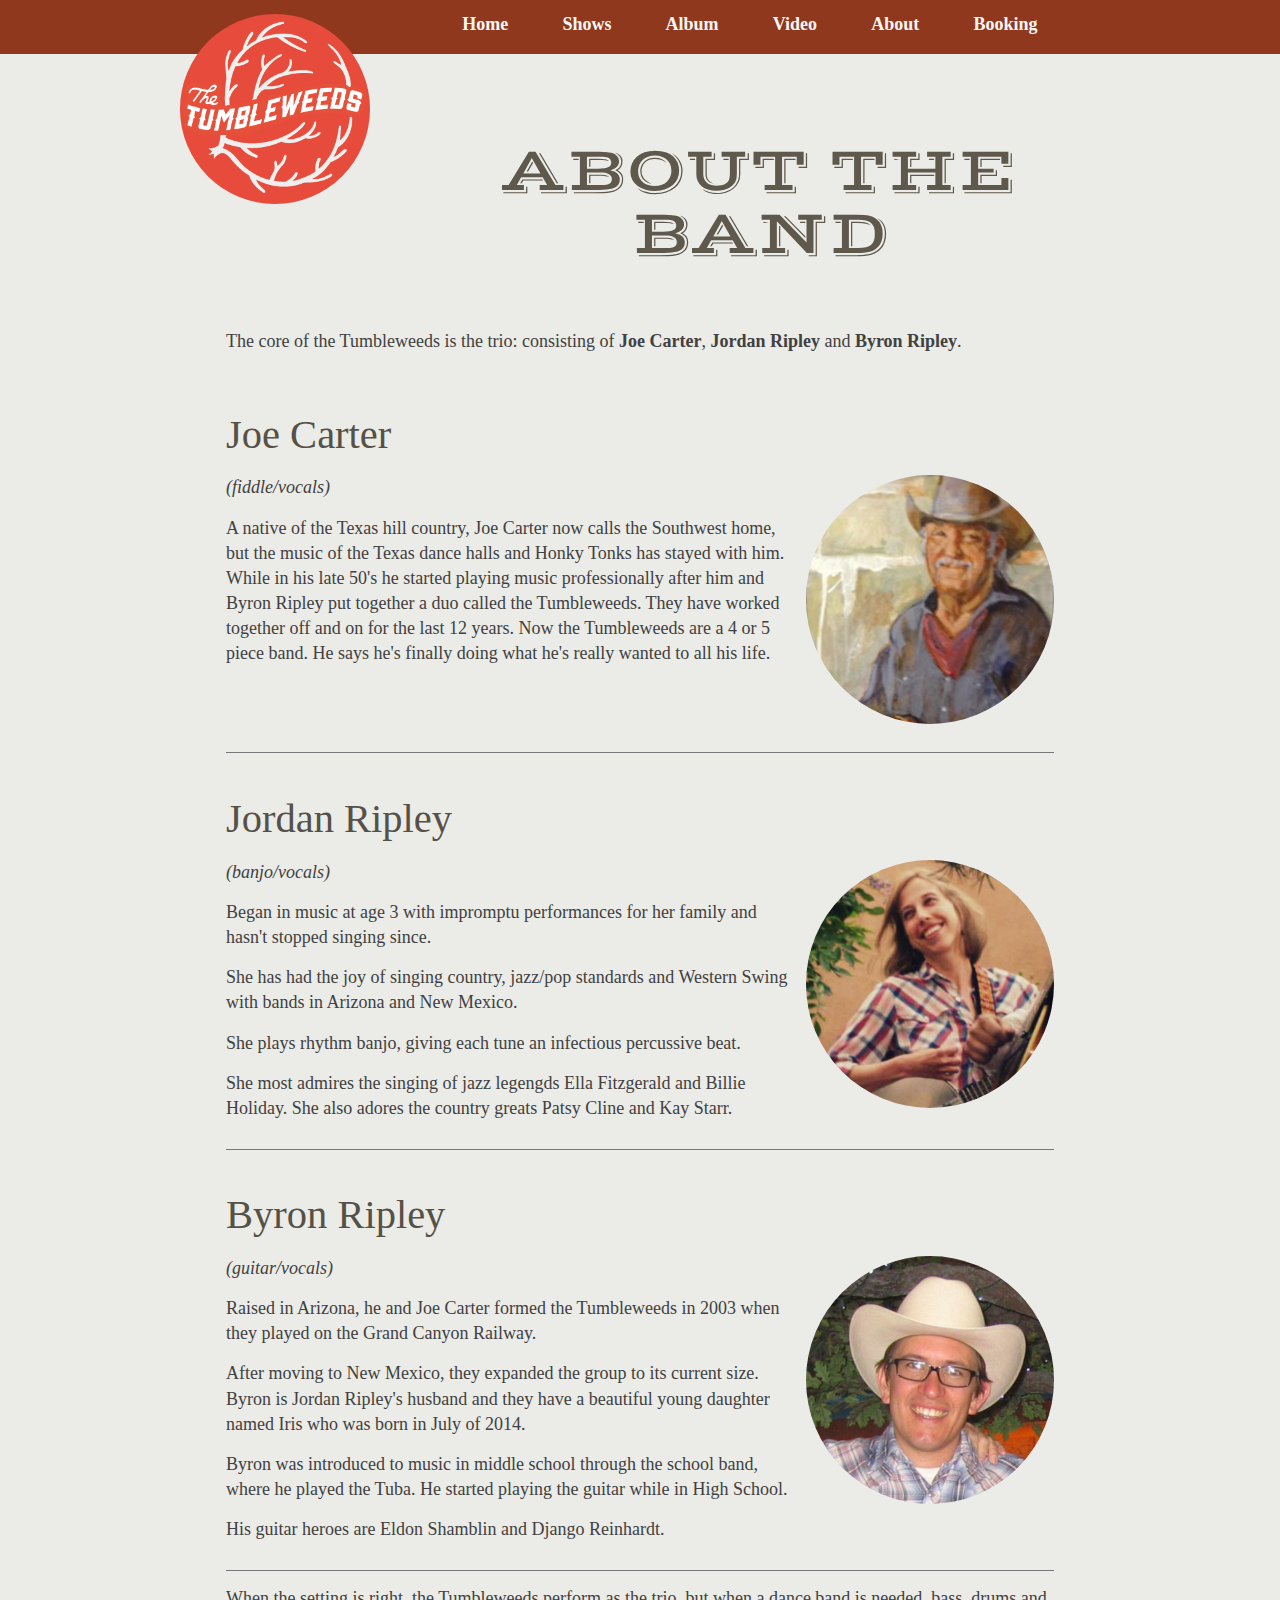
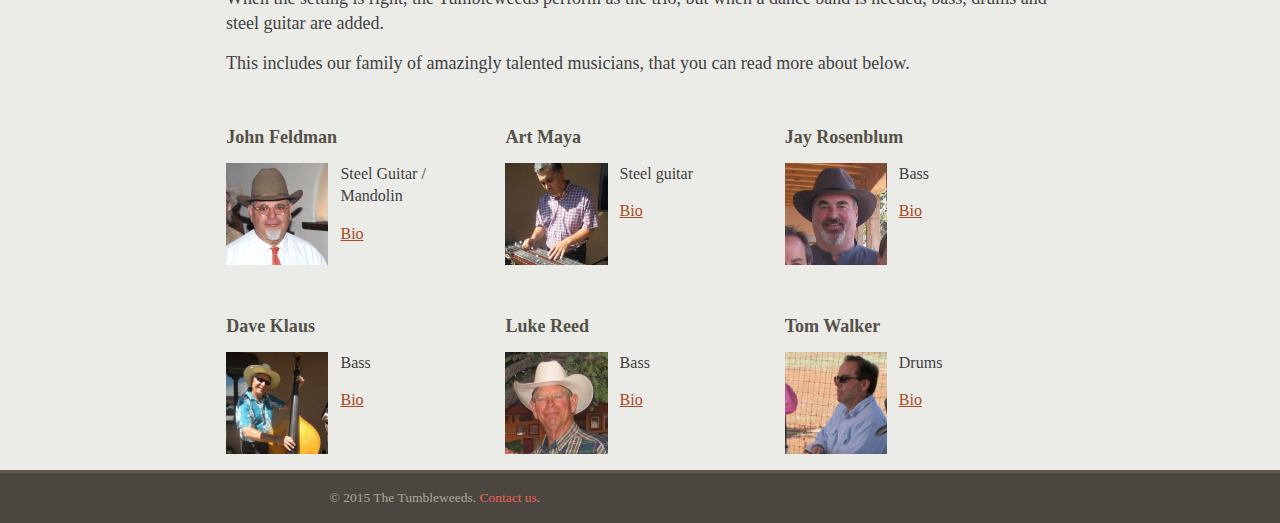
<file: about.html>
<!doctype html>
<html lang="en">
    <head>

        <meta charset="utf-8" />
        <meta http-equiv='X-UA-Compatible' content='IE=edge'>
        <meta name='viewport' content='width=device-width, initial-scale=1.0, maximum-scale=1.0'>

        <!-- Title block allowing child pages to override -->
        <title>The Tumbleweeds</title>
        <link rel="shortcut icon" type="image/ico" href="/favicon.ico" />
        <!-- Styles -->
        <link href='http://fonts.googleapis.com/css?family=Vast+Shadow' rel='stylesheet' type='text/css'>

        <script src="//use.edgefonts.net/bitter:n4,i4,n7.js"></script> 
  <link href="assets/css/style.min.css" rel="stylesheet" type="text/css" media="all"/>
        <!-- Style block allowing child pages to inject their own styles -->
        
        
    </head>
    <body>
        <header class="wrapper-masthead">
            <!-- Include -->
            <nav class="nav-wrap nav-collapse">
		<div class="nav-menu-basic-left" id="basic-left">
			<ul class="nav-basic-left container">
<li><a href="index.html">Home</a></li>
<li><a href="shows.html">Shows</a></li>
<li><a href="music.html">Album</a></li>
<li><a href="video.html">Video</a></li>
<li><a href="about.html">About</a></li>
<li><a href="contact.html">Booking</a></li>
			</ul>
		</div>
		<a class="nav-toggle-basic-left" data-nav-toggle="#basic-left" href="#">Menu</a>
		<div class="container">
			<a class="logo logo-basic-left" href="index.html"><img src="assets/img/tw-logo.png" alt="The Tumbleweeds" /></a>
			
		</div>
	</nav>
            </header>



        <main id="main">        
            <div class="container">
            <!-- Content block, child page inject content -->
             

<h1>About the Band</h1>

<p>The core of the Tumbleweeds is the trio: consisting of <strong>Joe Carter</strong>, <strong>Jordan Ripley</strong> and <strong>Byron Ripley</strong>.</p>

<div class="bio" id="joe">
<h2>Joe Carter</h2>
<em>(fiddle/vocals)</em>
<img class="profile-img" src="assets/img/joe-bio.jpg" alt="Joe Carter"/>
<p>A native of the Texas hill country, Joe Carter now calls the Southwest home, but the music of the Texas dance halls and Honky Tonks has stayed with him. While in his late 50's he started playing music professionally after him and Byron Ripley put together a duo called the Tumbleweeds.

They have worked together off and on for the last 12 years. Now the Tumbleweeds are a 4 or 5 piece band.

He says he's finally doing what he's really wanted to all his life.</p>
</div>

<div class="bio" id="jordan">
<h2>Jordan Ripley</h2>
<em>(banjo/vocals)</em>
<img class="profile-img" src="assets/img/jordan-bio.jpg" alt="Jordan Ripley"/>
<p>Began in music at age 3 with impromptu performances for her family and hasn't stopped singing since.</p>

<p>She has had the joy of singing country, jazz/pop standards and Western Swing with bands in Arizona and New Mexico.</p>

<p>She plays rhythm banjo, giving each tune an infectious percussive beat.</p> 

<p>She most admires the singing of jazz legengds Ella Fitzgerald and Billie Holiday.
She also adores the country greats Patsy Cline and Kay Starr.</p>
</div>

<div class="bio" id="byron">
<h2>Byron Ripley</h2>
<em>(guitar/vocals)</em>
<img class="profile-img" src="assets/img/byron-bio.jpg" alt="Joe Carter"/>
<p>Raised in Arizona, he and Joe Carter formed the Tumbleweeds in 2003 when they played on the Grand Canyon Railway.</p>

<p>After moving to New Mexico, they expanded the group to its current size.  Byron is Jordan Ripley's husband and they have a beautiful young daughter named Iris who was born in July of 2014.</p>  

<p>Byron was introduced to music in middle school through the school band, where he played the Tuba.  He started playing the guitar while in High School.</p>

<p>His guitar heroes are Eldon Shamblin and Django Reinhardt.</p>
</div>

<p>When the setting is right, the Tumbleweeds perform as the trio, but when a dance band is needed, bass, drums and steel guitar are added.</p>

<p>This includes our family of amazingly talented musicians, that you can read more about below.</p>

<div class="row" id="players">

<div class="player" data-right-height-content>
<h4>John Feldman</h4>
<img class="thumb" src="assets/img/john-bio.jpg" alt="John Feldman"/>
<p>Steel Guitar / Mandolin</p>
<p><a href="feldman.html">Bio</a></p>
</div>

<div class="player" data-right-height-content>
<h4>Art Maya</h4>
<img class="thumb" src="assets/img/art-bio.jpg" alt="Art Maya"/>
<p>Steel guitar</p>
<p><a href="maya.html">Bio</a></p>
</div>

<div class="player" data-right-height-content>
<h4>Jay Rosenblum</h4>
<img class="thumb" src="assets/img/jay-bio.jpg" alt="Jay Rosenblum"/>
<p>Bass</p>
<p><a href="rosenblum.html">Bio</a></p>
</div>

<div class="player" data-right-height-content>
<h4>Dave Klaus</h4>
<img class="thumb" src="assets/img/dave-bio.jpg" alt="Dave Klaus"/>
<p>Bass</p>
<p><a href="klaus.html">Bio</a></p>
</div>

<div class="player" data-right-height-content>
<h4>Luke Reed</h4>
<img class="thumb" src="assets/img/luke-bio.jpg" alt="Luke Reed"/>
<p>Bass</p>
<p><a href="reed.html">Bio</a></p>
</div>

<div class="player" data-right-height-content>
<h4>Tom Walker</h4>
<img class="thumb" src="assets/img/tom-bio.jpg" alt="Tom Walker"/>
<p>Drums</p>
<p><a href="walker.html">Bio</a></p>
</div>

</div>

        </div>
        </main>

        <header class="wrapper-footer">
            <!-- Include -->
            <div class="container">
<p>&copy; 2015 The Tumbleweeds. <a href="contact.html">Contact us</a>.</p>
</div>
            </header>
        <!-- Script block allowing child pages to inject their own scripts -->
        
        
            <!--<script src="//ajax.googleapis.com/ajax/libs/jquery/1.11.0/jquery.min.js"></script>-->
       
        <script src="/assets/js/scripts.min.js"></script>
        <script>
            astro.init({
                toggleActiveClass: 'active',
                navActiveClass: 'active',
                initClass: 'js-astro',
                callbackBefore: function () {},
                callbackAfter: function () {}
            });
        </script>

        <script>
            rightHeight.init({
                callbackBefore: function () {},
                callbackAfter: function () {}
            });
        </script>

</script>
    </body>
</html>
</file>
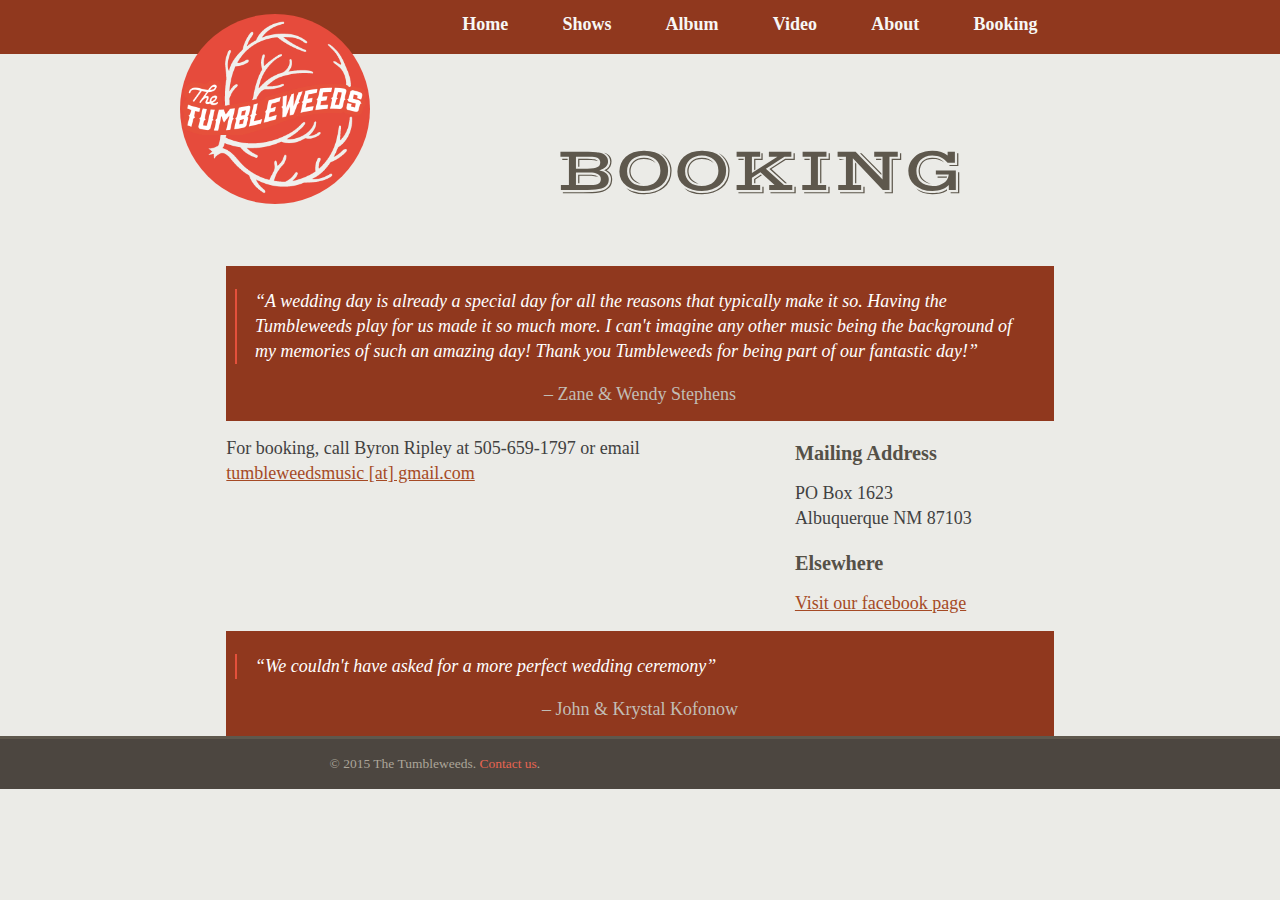
<file: contact.html>
<!doctype html>
<html lang="en">
    <head>

        <meta charset="utf-8" />
        <meta http-equiv='X-UA-Compatible' content='IE=edge'>
        <meta name='viewport' content='width=device-width, initial-scale=1.0, maximum-scale=1.0'>

        <!-- Title block allowing child pages to override -->
        <title>The Tumbleweeds</title>
        <link rel="shortcut icon" type="image/ico" href="/favicon.ico" />
        <!-- Styles -->
        <link href='http://fonts.googleapis.com/css?family=Vast+Shadow' rel='stylesheet' type='text/css'>

        <script src="//use.edgefonts.net/bitter:n4,i4,n7.js"></script>  
        <link href="assets/css/style.min.css" rel="stylesheet" type="text/css" media="all"/>
        <!-- Style block allowing child pages to inject their own styles -->
        
        
    </head>
    <body>
        <header class="wrapper-masthead">
            <!-- Include -->
            <nav class="nav-wrap nav-collapse">
		<div class="nav-menu-basic-left" id="basic-left">
			<ul class="nav-basic-left container">
<li><a href="index.html">Home</a></li>
<li><a href="shows.html">Shows</a></li>
<li><a href="music.html">Album</a></li>
<li><a href="video.html">Video</a></li>
<li><a href="about.html">About</a></li>
<li><a href="contact.html">Booking</a></li>
			</ul>
		</div>
		<a class="nav-toggle-basic-left" data-nav-toggle="#basic-left" href="#">Menu</a>
		<div class="container">
			<a class="logo logo-basic-left" href="index.html"><img src="assets/img/tw-logo.png" alt="The Tumbleweeds" /></a>
			
		</div>
	</nav>
            </header>



        <main id="main">        
            <div class="container">
            <!-- Content block, child page inject content -->
             

<h1>Booking</h1>
                
<div class="quote">
	<blockquote>
		&ldquo;A wedding day is already a special day for all the reasons that typically make it so. Having the Tumbleweeds play for us made it so much more. I can't imagine any other music being the background of my memories of such an amazing day! Thank you Tumbleweeds for being part of our fantastic day!&rdquo;
	</blockquote>
	<figcaption>&ndash; Zane &amp; Wendy Stephens</figcaption>
	</div>                

 <div class="row">
        <div class="grid-two-thirds"><p>For booking, call Byron Ripley at 505-659-1797 or email <a href="mailto:tumbleweedsmusic@gmail.com">tumbleweedsmusic [at] gmail.com</a></p>
</div>


        <div class="grid-third">
        	<h4>Mailing Address</h4>
				<p>PO Box 1623<br/>Albuquerque NM 87103</p>

			<h4>Elsewhere</h4>
			<p><a href="https://www.facebook.com/TumbleweedsMusic">Visit our facebook page</a></p>
			</div>
    	</div>

<div class="quote">
	<blockquote>
		&ldquo;We couldn't have asked for a more perfect wedding ceremony&rdquo;
	</blockquote>
	<figcaption>&ndash; John &amp; Krystal Kofonow</figcaption>
	</div>  
                
        </div>
        </main>

        <header class="wrapper-footer">
            <!-- Include -->
            <div class="container">
<p>&copy; 2015 The Tumbleweeds. <a href="contact.html">Contact us</a>.</p>
</div>
            </header>
        <!-- Script block allowing child pages to inject their own scripts -->
        
        
            <!--<script src="//ajax.googleapis.com/ajax/libs/jquery/1.11.0/jquery.min.js"></script>-->
       
        <script src="/assets/js/scripts.min.js"></script>
        <script>
            astro.init({
                toggleActiveClass: 'active',
                navActiveClass: 'active',
                initClass: 'js-astro',
                callbackBefore: function () {},
                callbackAfter: function () {}
            });
        </script>

        <script>
            rightHeight.init({
                callbackBefore: function () {},
                callbackAfter: function () {}
            });
        </script>

</script>
    </body>
</html>
</file>
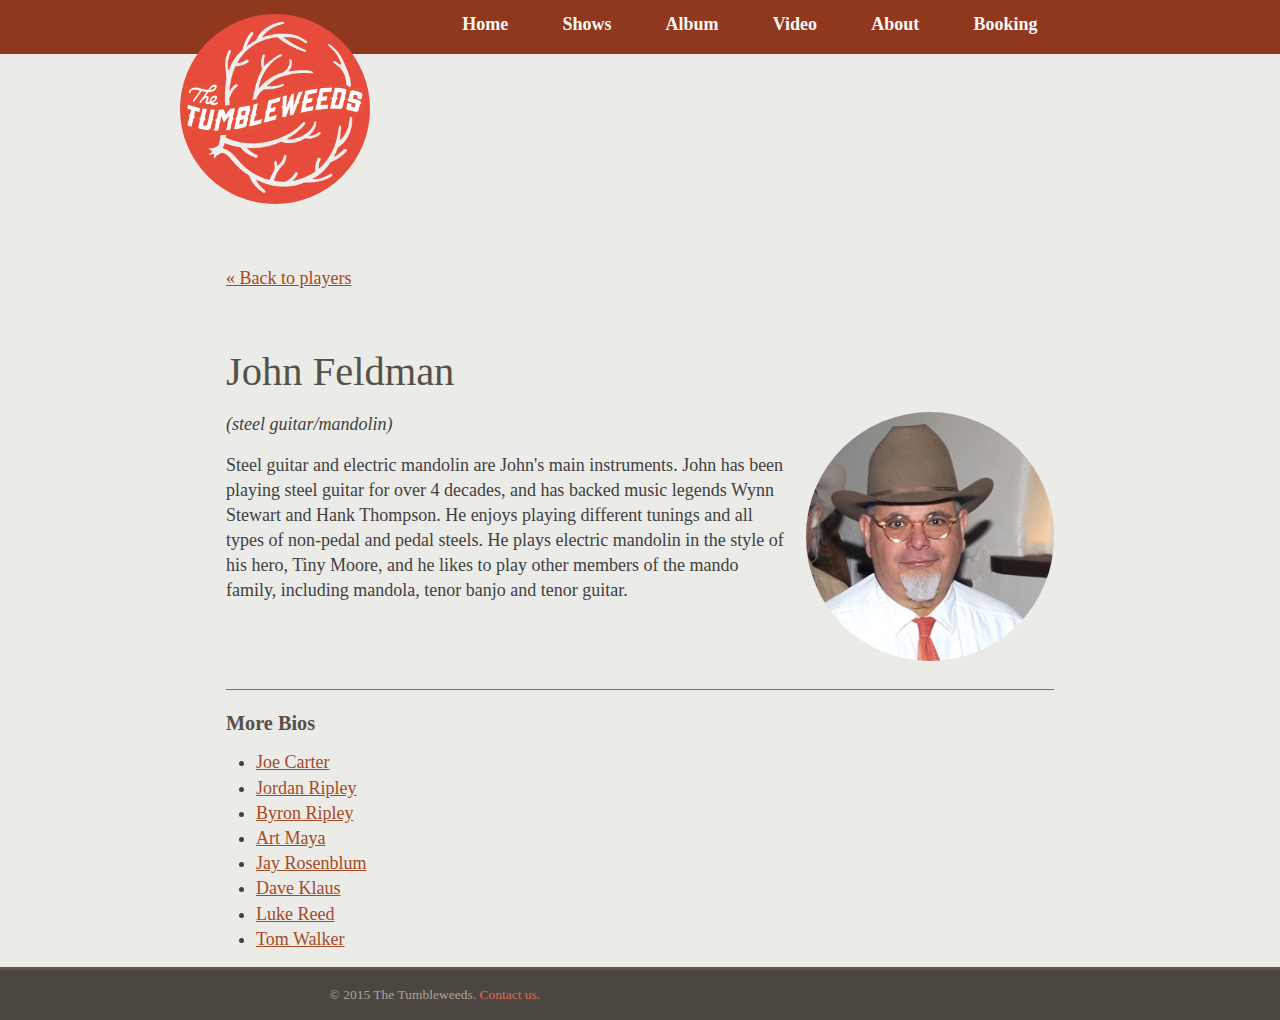
<file: feldman.html>
<!doctype html>
<html lang="en">
    <head>

        <meta charset="utf-8" />
        <meta http-equiv='X-UA-Compatible' content='IE=edge'>
        <meta name='viewport' content='width=device-width, initial-scale=1.0, maximum-scale=1.0'>

        <!-- Title block allowing child pages to override -->
        <title>John Feldman | The Tumbleweeds</title>
        <link rel="shortcut icon" type="image/ico" href="/favicon.ico" />
        <!-- Styles -->
        <link href='http://fonts.googleapis.com/css?family=Vast+Shadow' rel='stylesheet' type='text/css'>

        <script src="//use.edgefonts.net/bitter:n4,i4,n7.js"></script> 
        <link href="assets/css/style.min.css" rel="stylesheet" type="text/css" media="all"/>
        <!-- Style block allowing child pages to inject their own styles -->
        
        
    </head>
    <body>
        <header class="wrapper-masthead">
            <!-- Include -->
            <nav class="nav-wrap nav-collapse">
		<div class="nav-menu-basic-left" id="basic-left">
			<ul class="nav-basic-left container">
<li><a href="index.html">Home</a></li>
<li><a href="shows.html">Shows</a></li>
<li><a href="music.html">Album</a></li>
<li><a href="video.html">Video</a></li>
<li><a href="about.html">About</a></li>
<li><a href="contact.html">Booking</a></li>
			</ul>
		</div>
		<a class="nav-toggle-basic-left" data-nav-toggle="#basic-left" href="#">Menu</a>
		<div class="container">
			<a class="logo logo-basic-left" href="index.html"><img src="assets/img/tw-logo.png" alt="The Tumbleweeds" /></a>
			
		</div>
	</nav>
            </header>



        <main id="main">        
            <div class="container">
            <!-- Content block, child page inject content -->
             

<h1>&nbsp;</h1>

<p><a href="about.html#players">&laquo; Back to players</a></p>

<div class="bio">
<h2>John Feldman</h2>
<em>(steel guitar/mandolin)</em>
<img class="profile-img" src="assets/img/john-bio.jpg" alt="John Feldman"/>
<p>Steel guitar and electric mandolin are John's main instruments.  John has been playing steel guitar for over 4 decades, and has backed music legends Wynn Stewart and Hank Thompson.  He enjoys playing different tunings and all types of non-pedal and pedal steels.  He plays electric mandolin in the style of his hero, Tiny Moore, and he likes to play other members of the mando family, including mandola, tenor banjo and tenor guitar.</p>
</div>

<div id="players">
<h4>More Bios</h4>
    <ul>
        <li><a href="about.html#joe">Joe Carter</a></li>
        <li><a href="about.html#jordan">Jordan Ripley</a></li>
        <li><a href="about.html#byron">Byron Ripley</a></li>
        <li><a href="maya.html">Art Maya</a></li>
        <li><a href="rosenblum.html">Jay Rosenblum</a></li>
        <li><a href="klaus.html">Dave Klaus</a></li>
        <li><a href="reed.html">Luke Reed</a></li>
        <li><a href="walker.html">Tom Walker</a></li>
    </ul>
</div>



        </div>
        </main>

        <header class="wrapper-footer">
            <!-- Include -->
            <div class="container">
<p>&copy; 2015 The Tumbleweeds. <a href="contact.html">Contact us</a>.</p>
</div>
            </header>
        <!-- Script block allowing child pages to inject their own scripts -->
        
        
            <!--<script src="//ajax.googleapis.com/ajax/libs/jquery/1.11.0/jquery.min.js"></script>-->
       
        <script src="/assets/js/scripts.min.js"></script>
        <script>
            astro.init({
                toggleActiveClass: 'active',
                navActiveClass: 'active',
                initClass: 'js-astro',
                callbackBefore: function () {},
                callbackAfter: function () {}
            });
        </script>

        <script>
            rightHeight.init({
                callbackBefore: function () {},
                callbackAfter: function () {}
            });
        </script>

</script>
    </body>
</html>
</file>
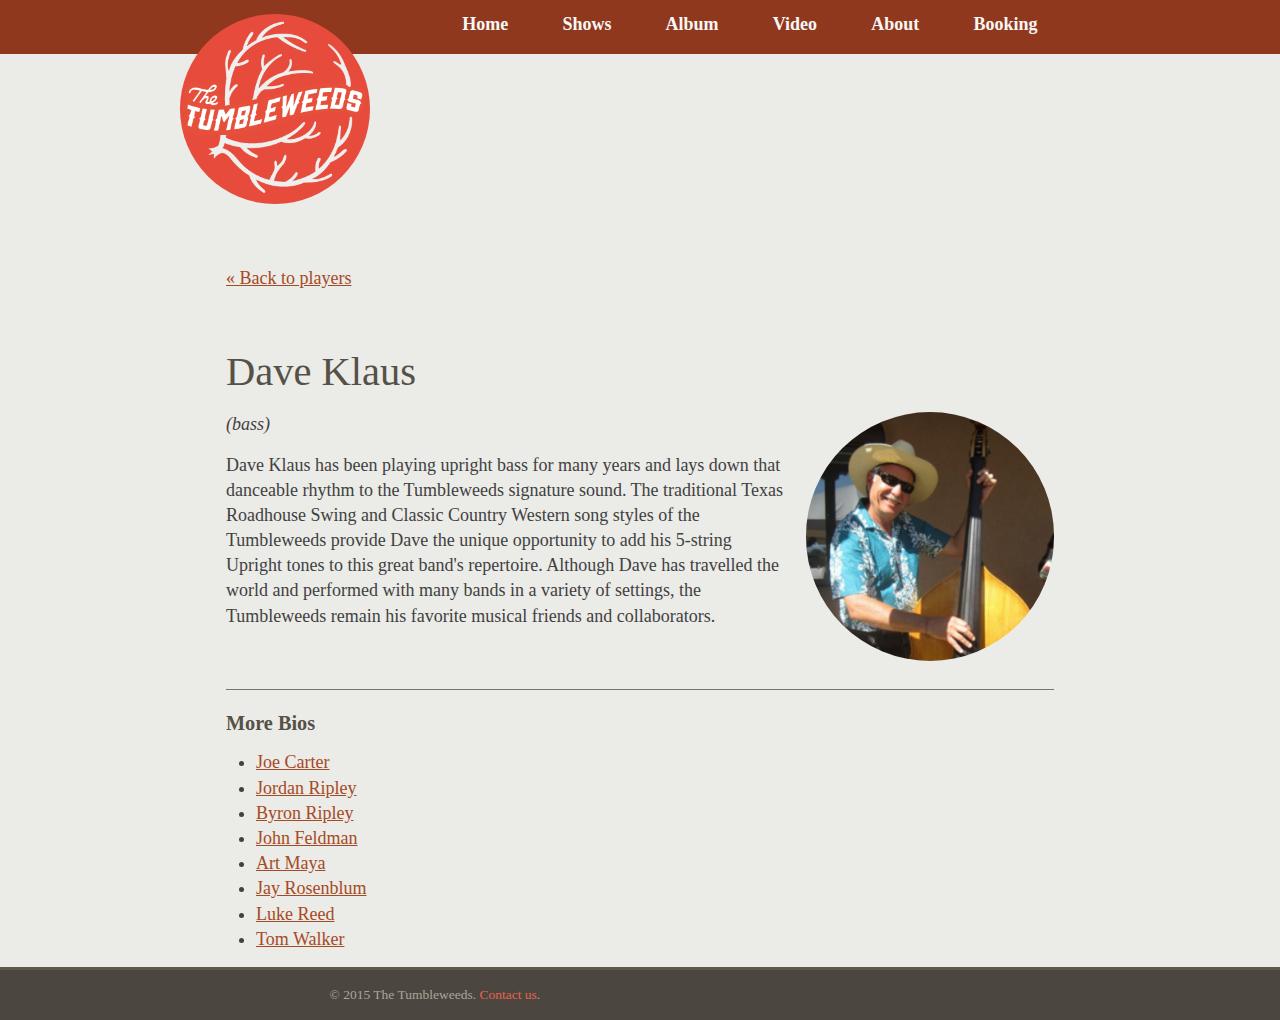
<file: klaus.html>
<!doctype html>
<html lang="en">
    <head>

        <meta charset="utf-8" />
        <meta http-equiv='X-UA-Compatible' content='IE=edge'>
        <meta name='viewport' content='width=device-width, initial-scale=1.0, maximum-scale=1.0'>

        <!-- Title block allowing child pages to override -->
        <title>Dave Klaus | The Tumbleweeds</title>
        <link rel="shortcut icon" type="image/ico" href="/favicon.ico" />
        <!-- Styles -->
        <link href='http://fonts.googleapis.com/css?family=Vast+Shadow' rel='stylesheet' type='text/css'>

        <script src="//use.edgefonts.net/bitter:n4,i4,n7.js"></script> 
        <link href="assets/css/style.min.css" rel="stylesheet" type="text/css" media="all"/>
        <!-- Style block allowing child pages to inject their own styles -->
        
        
    </head>
    <body>
        <header class="wrapper-masthead">
            <!-- Include -->
            <nav class="nav-wrap nav-collapse">
		<div class="nav-menu-basic-left" id="basic-left">
			<ul class="nav-basic-left container">
<li><a href="index.html">Home</a></li>
<li><a href="shows.html">Shows</a></li>
<li><a href="music.html">Album</a></li>
<li><a href="video.html">Video</a></li>
<li><a href="about.html">About</a></li>
<li><a href="contact.html">Booking</a></li>
			</ul>
		</div>
		<a class="nav-toggle-basic-left" data-nav-toggle="#basic-left" href="#">Menu</a>
		<div class="container">
			<a class="logo logo-basic-left" href="index.html"><img src="assets/img/tw-logo.png" alt="The Tumbleweeds" /></a>
			
		</div>
	</nav>
            </header>



        <main id="main">        
            <div class="container">
            <!-- Content block, child page inject content -->
             

<h1>&nbsp;</h1>

<p><a href="about.html#players">&laquo; Back to players</a></p>

<div class="bio">
<h2>Dave Klaus</h2>
<em>(bass)</em>
<img class="profile-img" src="assets/img/dave-bio.jpg" alt="Dave Klaus"/>
<p>Dave Klaus has been playing upright bass for many years and lays down that danceable rhythm to the Tumbleweeds signature sound.  The traditional Texas Roadhouse Swing and Classic Country Western song styles of the Tumbleweeds provide Dave the unique opportunity to add his 5-string Upright tones to this great band's repertoire.  Although Dave has travelled the world and performed with many bands in a variety of settings, the Tumbleweeds remain his favorite musical friends and collaborators.</p>
</div>

<div id="players">
<h4>More Bios</h4>
    <ul>
        <li><a href="about.html#joe">Joe Carter</a></li>
        <li><a href="about.html#jordan">Jordan Ripley</a></li>
        <li><a href="about.html#byron">Byron Ripley</a></li>
        <li><a href="feldman.html">John Feldman</a></li>
        <li><a href="maya.html">Art Maya</a></li>
        <li><a href="rosenblum.html">Jay Rosenblum</a></li>
        <li><a href="reed.html">Luke Reed</a></li>
        <li><a href="walker.html">Tom Walker</a></li>
    </ul>
</div>



        </div>
        </main>

        <header class="wrapper-footer">
            <!-- Include -->
            <div class="container">
<p>&copy; 2015 The Tumbleweeds. <a href="contact.html">Contact us</a>.</p>
</div>
            </header>
        <!-- Script block allowing child pages to inject their own scripts -->
        
        
            <!--<script src="//ajax.googleapis.com/ajax/libs/jquery/1.11.0/jquery.min.js"></script>-->
       
        <script src="/assets/js/scripts.min.js"></script>
        <script>
            astro.init({
                toggleActiveClass: 'active',
                navActiveClass: 'active',
                initClass: 'js-astro',
                callbackBefore: function () {},
                callbackAfter: function () {}
            });
        </script>

        <script>
            rightHeight.init({
                callbackBefore: function () {},
                callbackAfter: function () {}
            });
        </script>

</script>
    </body>
</html>
</file>
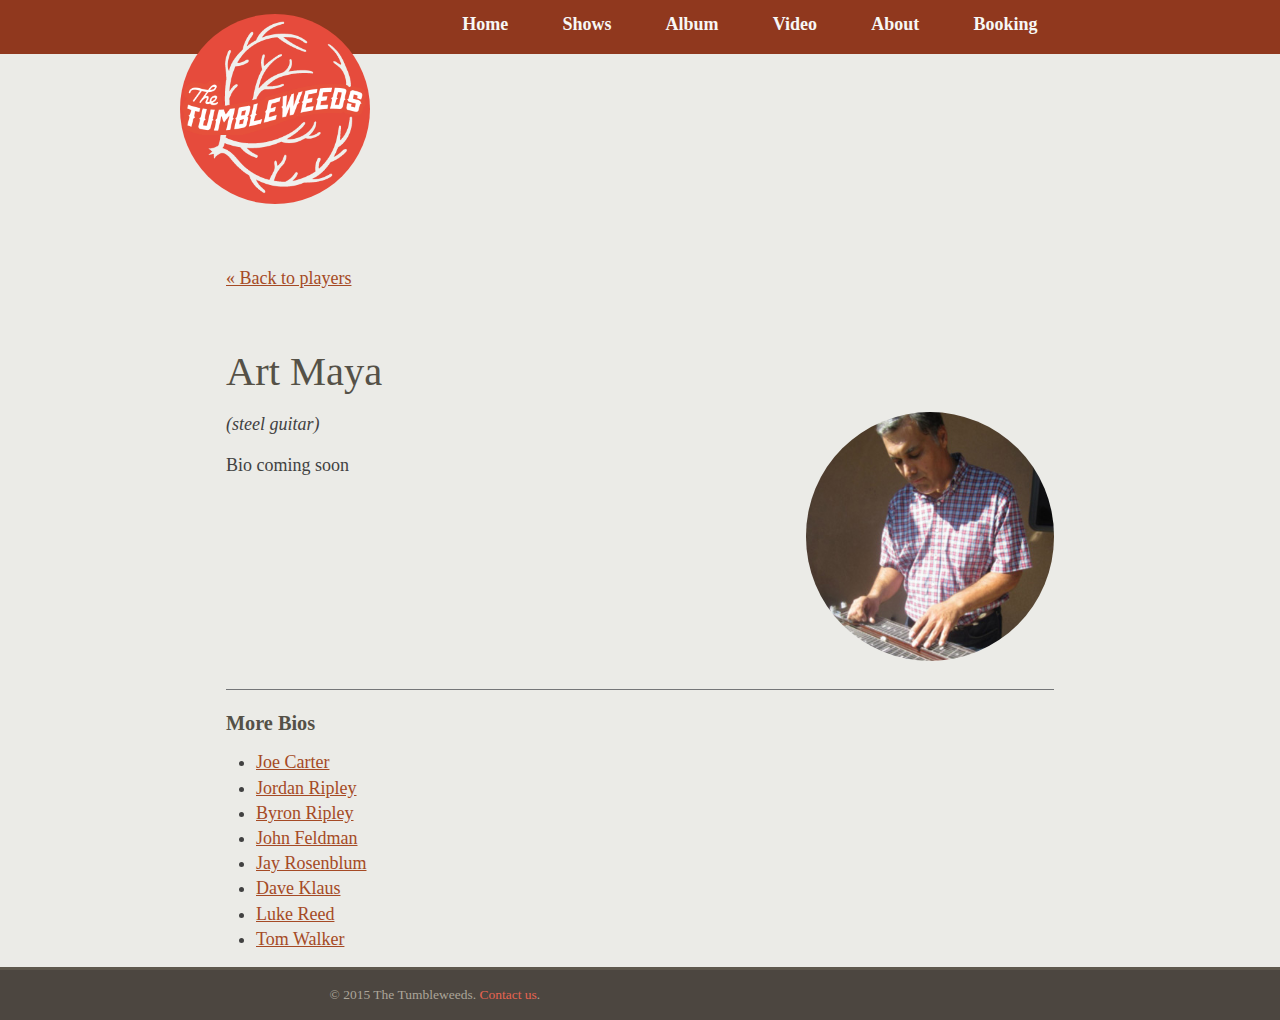
<file: maya.html>
<!doctype html>
<html lang="en">
    <head>

        <meta charset="utf-8" />
        <meta http-equiv='X-UA-Compatible' content='IE=edge'>
        <meta name='viewport' content='width=device-width, initial-scale=1.0, maximum-scale=1.0'>

        <!-- Title block allowing child pages to override -->
        <title>Art Maya | The Tumbleweeds</title>
        <link rel="shortcut icon" type="image/ico" href="/favicon.ico" />
        <!-- Styles -->
        <link href='http://fonts.googleapis.com/css?family=Vast+Shadow' rel='stylesheet' type='text/css'>

        <script src="//use.edgefonts.net/bitter:n4,i4,n7.js"></script> 
        <link href="assets/css/style.min.css" rel="stylesheet" type="text/css" media="all"/>
        <!-- Style block allowing child pages to inject their own styles -->
        
        
    </head>
    <body>
        <header class="wrapper-masthead">
            <!-- Include -->
            <nav class="nav-wrap nav-collapse">
		<div class="nav-menu-basic-left" id="basic-left">
			<ul class="nav-basic-left container">
<li><a href="index.html">Home</a></li>
<li><a href="shows.html">Shows</a></li>
<li><a href="music.html">Album</a></li>
<li><a href="video.html">Video</a></li>
<li><a href="about.html">About</a></li>
<li><a href="contact.html">Booking</a></li>
			</ul>
		</div>
		<a class="nav-toggle-basic-left" data-nav-toggle="#basic-left" href="#">Menu</a>
		<div class="container">
			<a class="logo logo-basic-left" href="index.html"><img src="assets/img/tw-logo.png" alt="The Tumbleweeds" /></a>
			
		</div>
	</nav>
            </header>


        <main id="main">        
            <div class="container">
            <!-- Content block, child page inject content -->
             

<h1>&nbsp;</h1>

<p><a href="about.html#players">&laquo; Back to players</a></p>

<div class="bio">
<h2>Art Maya</h2>
<em>(steel guitar)</em>
<img class="profile-img" src="assets/img/art-bio.jpg" alt="Art Maya"/>
<p>Bio coming soon</p>
</div>

<div id="players">
<h4>More Bios</h4>
    <ul>
        <li><a href="about.html#joe">Joe Carter</a></li>
        <li><a href="about.html#jordan">Jordan Ripley</a></li>
        <li><a href="about.html#byron">Byron Ripley</a></li>
        <li><a href="feldman.html">John Feldman</a></li>
        <li><a href="rosenblum.html">Jay Rosenblum</a></li>
        <li><a href="klaus.html">Dave Klaus</a></li>
        <li><a href="reed.html">Luke Reed</a></li>
        <li><a href="walker.html">Tom Walker</a></li>
    </ul>
</div>



        </div>
        </main>

        <header class="wrapper-footer">
            <!-- Include -->
            <div class="container">
<p>&copy; 2015 The Tumbleweeds. <a href="contact.html">Contact us</a>.</p>
</div>
            </header>
        <!-- Script block allowing child pages to inject their own scripts -->
        
        
            <!--<script src="//ajax.googleapis.com/ajax/libs/jquery/1.11.0/jquery.min.js"></script>-->
       
        <script src="/assets/js/scripts.min.js"></script>
        <script>
            astro.init({
                toggleActiveClass: 'active',
                navActiveClass: 'active',
                initClass: 'js-astro',
                callbackBefore: function () {},
                callbackAfter: function () {}
            });
        </script>

        <script>
            rightHeight.init({
                callbackBefore: function () {},
                callbackAfter: function () {}
            });
        </script>

</script>
    </body>
</html>
</file>
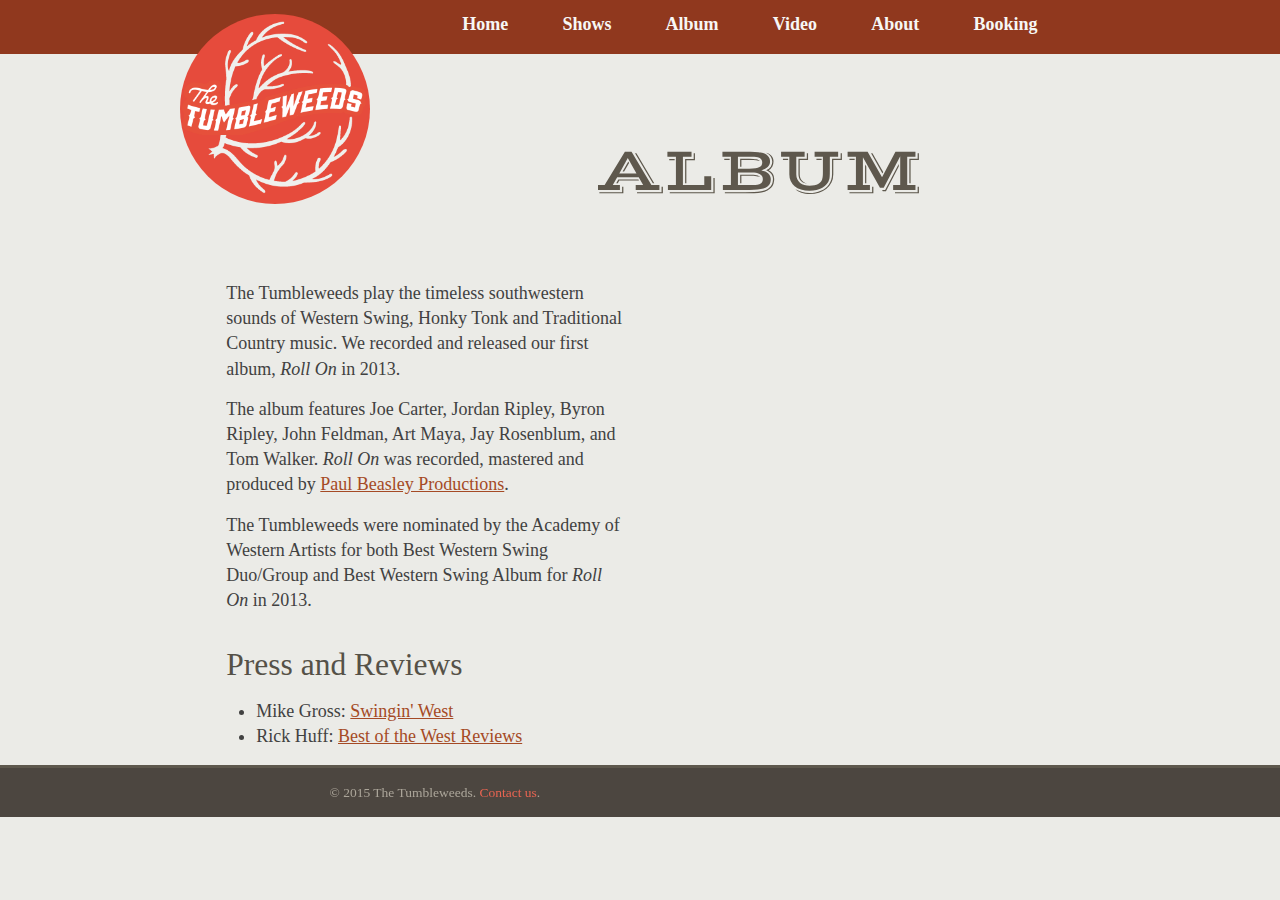
<file: music.html>
<!doctype html>
<html lang="en">
    <head>

        <meta charset="utf-8" />
        <meta http-equiv='X-UA-Compatible' content='IE=edge'>
        <meta name='viewport' content='width=device-width, initial-scale=1.0, maximum-scale=1.0'>

        <!-- Title block allowing child pages to override -->
        <title>The Tumbleweeds</title>
        <link rel="shortcut icon" type="image/ico" href="/favicon.ico" />
        <!-- Styles -->
        <link href='http://fonts.googleapis.com/css?family=Vast+Shadow' rel='stylesheet' type='text/css'>

        <script src="//use.edgefonts.net/bitter:n4,i4,n7.js"></script> 
        <link href="assets/css/style.min.css" rel="stylesheet" type="text/css" media="all"/>
        <!-- Style block allowing child pages to inject their own styles -->
        
        
    </head>
    <body>
        <header class="wrapper-masthead">
            <!-- Include -->
            <nav class="nav-wrap nav-collapse">
		<div class="nav-menu-basic-left" id="basic-left">
			<ul class="nav-basic-left container">
<li><a href="index.html">Home</a></li>
<li><a href="shows.html">Shows</a></li>
<li><a href="music.html">Album</a></li>
<li><a href="video.html">Video</a></li>
<li><a href="about.html">About</a></li>
<li><a href="contact.html">Booking</a></li>
			</ul>
		</div>
		<a class="nav-toggle-basic-left" data-nav-toggle="#basic-left" href="#">Menu</a>
		<div class="container">
			<a class="logo logo-basic-left" href="index.html"><img src="assets/img/tw-logo.png" alt="The Tumbleweeds" /></a>
			
		</div>
	</nav>
            </header>



        <main id="main">        
            <div class="container">
            <!-- Content block, child page inject content -->
             
	
<h1>Album</h1>

<div class="row">

	<div class="grid-half">
	  	<p>The Tumbleweeds play the timeless southwestern sounds of Western Swing, Honky Tonk and Traditional Country music. We recorded and released our first album, <em>Roll On</em> in 2013.</p>

	  	<p>The album features Joe Carter, Jordan Ripley, Byron Ripley, John Feldman, Art Maya, Jay Rosenblum, and Tom Walker. <em>Roll On</em> was recorded, mastered and produced by <a href="www.paulbeasleyproductions.com ">Paul Beasley Productions</a>.</p>

	  	<p>The Tumbleweeds were nominated by the Academy of Western Artists for both Best Western Swing Duo/Group and Best Western Swing Album for <em>Roll On</em> in 2013. </p>

<h3>Press and Reviews</h3>
	  	<ul>
	  		<li>Mike Gross: <a href="http://www.swinginwest.com/reviews/review_tumbleweeds.htm">Swingin' West</a></li>
	  		<li>Rick Huff: <a href="
http://www.cowboypoetry.com/rickhuffreviews7.htm#tu">Best of the West Reviews</a></li></ul>

	  </div>

    <div class="grid-half">
        	<iframe style="border: 0; width: 100%; height: 472px;" src="https://bandcamp.com/EmbeddedPlayer/album=4262369053/size=large/bgcol=ffffff/linkcol=e99708/artwork=small/transparent=true/" seamless><a href="http://tumbleweedsmusic.bandcamp.com/album/roll-on">Roll On by The Tumbleweeds</a>
        	</iframe>
</div>
     
    </div>


        </div>
        </main>

        <header class="wrapper-footer">
            <!-- Include -->
            <div class="container">
<p>&copy; 2015 The Tumbleweeds. <a href="contact.html">Contact us</a>.</p>
</div>
            </header>
        <!-- Script block allowing child pages to inject their own scripts -->
        
        
            <!--<script src="//ajax.googleapis.com/ajax/libs/jquery/1.11.0/jquery.min.js"></script>-->
       
        <script src="/assets/js/scripts.min.js"></script>
        <script>
            astro.init({
                toggleActiveClass: 'active',
                navActiveClass: 'active',
                initClass: 'js-astro',
                callbackBefore: function () {},
                callbackAfter: function () {}
            });
        </script>

        <script>
            rightHeight.init({
                callbackBefore: function () {},
                callbackAfter: function () {}
            });
        </script>

</script>
    </body>
</html>
</file>
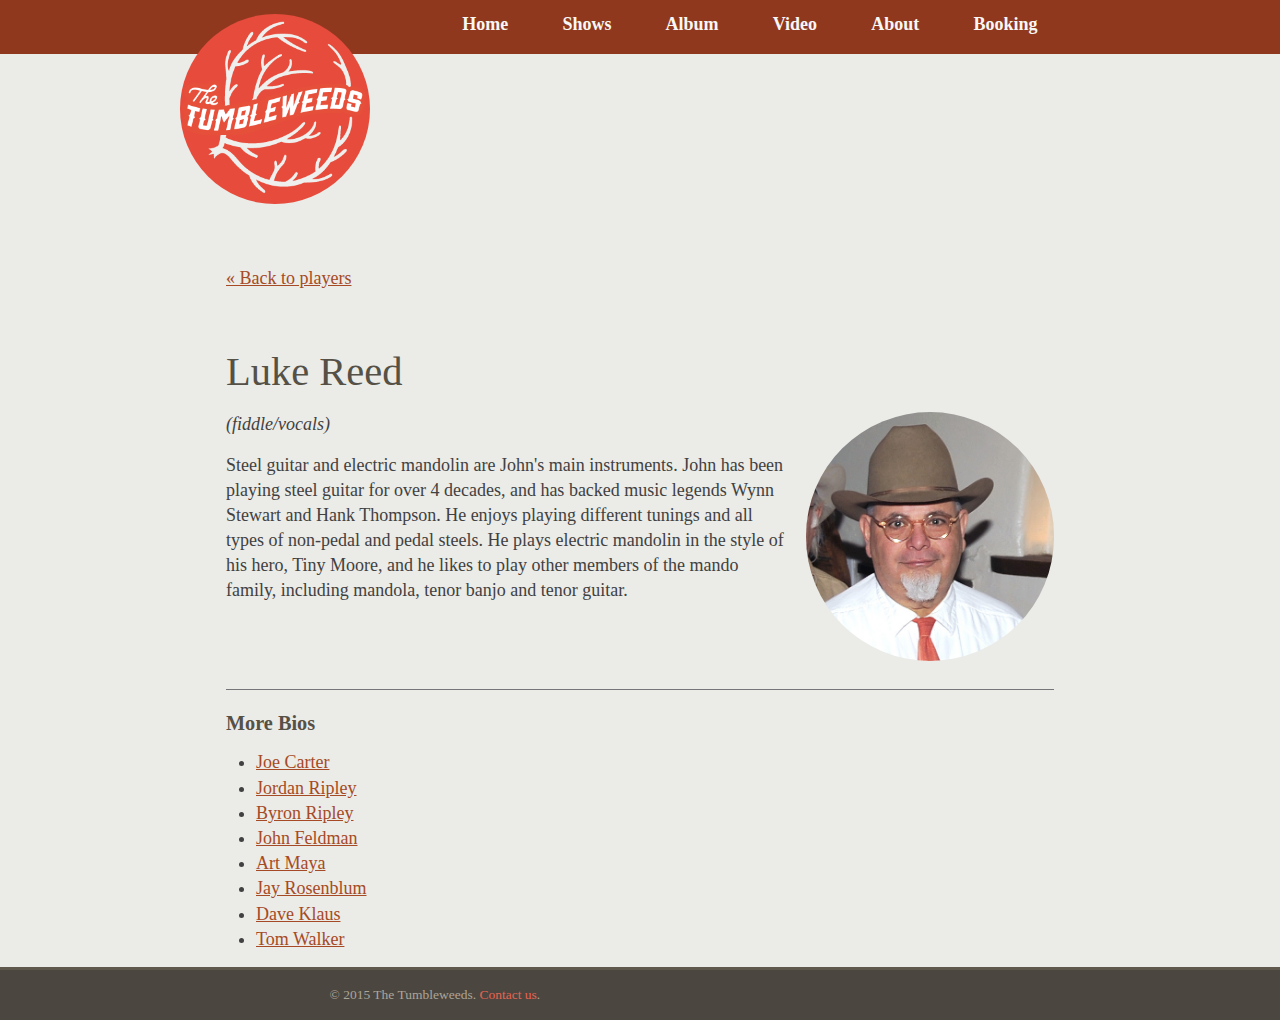
<file: reed.html>
<!doctype html>
<html lang="en">
    <head>

        <meta charset="utf-8" />
        <meta http-equiv='X-UA-Compatible' content='IE=edge'>
        <meta name='viewport' content='width=device-width, initial-scale=1.0, maximum-scale=1.0'>

        <!-- Title block allowing child pages to override -->
        <title>Luke Reed | The Tumbleweeds</title>
        <link rel="shortcut icon" type="image/ico" href="/favicon.ico" />
        <!-- Styles -->
        <link href='http://fonts.googleapis.com/css?family=Vast+Shadow' rel='stylesheet' type='text/css'>

        <script src="//use.edgefonts.net/bitter:n4,i4,n7.js"></script> 
        <link href="assets/css/style.min.css" rel="stylesheet" type="text/css" media="all"/>
        <!-- Style block allowing child pages to inject their own styles -->
        
        
    </head>
    <body>
        <header class="wrapper-masthead">
            <!-- Include -->
            <nav class="nav-wrap nav-collapse">
		<div class="nav-menu-basic-left" id="basic-left">
			<ul class="nav-basic-left container">
<li><a href="index.html">Home</a></li>
<li><a href="shows.html">Shows</a></li>
<li><a href="music.html">Album</a></li>
<li><a href="video.html">Video</a></li>
<li><a href="about.html">About</a></li>
<li><a href="contact.html">Booking</a></li>
			</ul>
		</div>
		<a class="nav-toggle-basic-left" data-nav-toggle="#basic-left" href="#">Menu</a>
		<div class="container">
			<a class="logo logo-basic-left" href="index.html"><img src="assets/img/tw-logo.png" alt="The Tumbleweeds" /></a>
			
		</div>
	</nav>
            </header>



        <main id="main">        
            <div class="container">
            <!-- Content block, child page inject content -->
             

<h1>&nbsp;</h1>

<p><a href="about.html#players">&laquo; Back to players</a></p>

<div class="bio">
<h2>Luke Reed</h2>
<em>(fiddle/vocals)</em>
<img class="profile-img" src="assets/img/john-bio.jpg" alt="John Feldman"/>
<p>Steel guitar and electric mandolin are John's main instruments.  John has been playing steel guitar for over 4 decades, and has backed music legends Wynn Stewart and Hank Thompson.  He enjoys playing different tunings and all types of non-pedal and pedal steels.  He plays electric mandolin in the style of his hero, Tiny Moore, and he likes to play other members of the mando family, including mandola, tenor banjo and tenor guitar.</p>
</div>

<div id="players">
<h4>More Bios</h4>
    <ul>
        <li><a href="about.html#joe">Joe Carter</a></li>
        <li><a href="about.html#jordan">Jordan Ripley</a></li>
        <li><a href="about.html#byron">Byron Ripley</a></li>
        <li><a href="feldman.html">John Feldman</a></li>
        <li><a href="maya.html">Art Maya</a></li>
        <li><a href="rosenblum.html">Jay Rosenblum</a></li>
        <li><a href="klaus.html">Dave Klaus</a></li>
        <li><a href="walker.html">Tom Walker</a></li>
    </ul>
</div>



        </div>
        </main>

        <header class="wrapper-footer">
            <!-- Include -->
            <div class="container">
<p>&copy; 2015 The Tumbleweeds. <a href="contact.html">Contact us</a>.</p>
</div>
            </header>
        <!-- Script block allowing child pages to inject their own scripts -->
        
        
            <!--<script src="//ajax.googleapis.com/ajax/libs/jquery/1.11.0/jquery.min.js"></script>-->
       
        <script src="/assets/js/scripts.min.js"></script>
        <script>
            astro.init({
                toggleActiveClass: 'active',
                navActiveClass: 'active',
                initClass: 'js-astro',
                callbackBefore: function () {},
                callbackAfter: function () {}
            });
        </script>

        <script>
            rightHeight.init({
                callbackBefore: function () {},
                callbackAfter: function () {}
            });
        </script>

</script>
    </body>
</html>
</file>
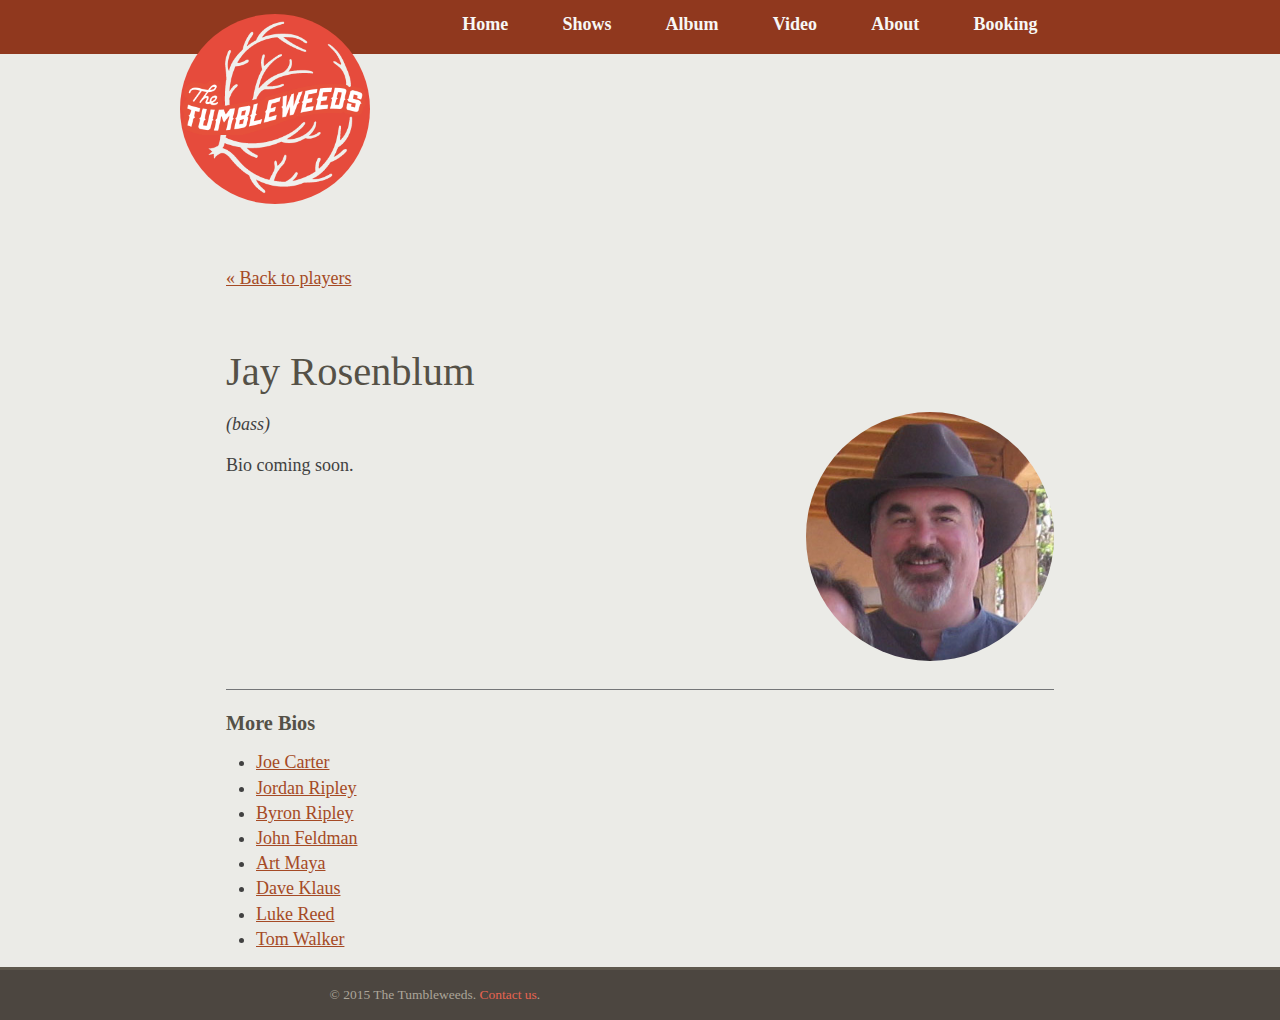
<file: rosenblum.html>
<!doctype html>
<html lang="en">
    <head>

        <meta charset="utf-8" />
        <meta http-equiv='X-UA-Compatible' content='IE=edge'>
        <meta name='viewport' content='width=device-width, initial-scale=1.0, maximum-scale=1.0'>

        <!-- Title block allowing child pages to override -->
        <title>Jay Rosenblum | The Tumbleweeds</title>
        <link rel="shortcut icon" type="image/ico" href="/favicon.ico" />
        <!-- Styles -->
        <link href='http://fonts.googleapis.com/css?family=Vast+Shadow' rel='stylesheet' type='text/css'>

        <script src="//use.edgefonts.net/bitter:n4,i4,n7.js"></script>  
        <link href="assets/css/style.min.css" rel="stylesheet" type="text/css" media="all"/>
        <!-- Style block allowing child pages to inject their own styles -->
        
        
    </head>
    <body>
        <header class="wrapper-masthead">
            <!-- Include -->
            <nav class="nav-wrap nav-collapse">
		<div class="nav-menu-basic-left" id="basic-left">
			<ul class="nav-basic-left container">
<li><a href="index.html">Home</a></li>
<li><a href="shows.html">Shows</a></li>
<li><a href="music.html">Album</a></li>
<li><a href="video.html">Video</a></li>
<li><a href="about.html">About</a></li>
<li><a href="contact.html">Booking</a></li>
			</ul>
		</div>
		<a class="nav-toggle-basic-left" data-nav-toggle="#basic-left" href="#">Menu</a>
		<div class="container">
			<a class="logo logo-basic-left" href="index.html"><img src="assets/img/tw-logo.png" alt="The Tumbleweeds" /></a>
			
		</div>
	</nav>
            </header>


        <main id="main">        
            <div class="container">
            <!-- Content block, child page inject content -->
             

<h1>&nbsp;</h1>

<p><a href="about.html#players">&laquo; Back to players</a></p>

<div class="bio">
<h2>Jay Rosenblum</h2>
<em>(bass)</em>
<img class="profile-img" src="assets/img/jay-bio.jpg" alt="John Feldman"/>
<p>Bio coming soon.</p>
</div>

<div id="players">
<h4>More Bios</h4>
    <ul>
        <li><a href="about.html#joe">Joe Carter</a></li>
        <li><a href="about.html#jordan">Jordan Ripley</a></li>
        <li><a href="about.html#byron">Byron Ripley</a></li>
        <li><a href="feldman.html">John Feldman</a></li>
        <li><a href="maya.html">Art Maya</a></li>
        <li><a href="klaus.html">Dave Klaus</a></li>
        <li><a href="reed.html">Luke Reed</a></li>
        <li><a href="walker.html">Tom Walker</a></li>
    </ul>
</div>



        </div>
        </main>

        <header class="wrapper-footer">
            <!-- Include -->
            <div class="container">
<p>&copy; 2015 The Tumbleweeds. <a href="contact.html">Contact us</a>.</p>
</div>
            </header>
        <!-- Script block allowing child pages to inject their own scripts -->
        
        
            <!--<script src="//ajax.googleapis.com/ajax/libs/jquery/1.11.0/jquery.min.js"></script>-->
       
        <script src="/assets/js/scripts.min.js"></script>
        <script>
            astro.init({
                toggleActiveClass: 'active',
                navActiveClass: 'active',
                initClass: 'js-astro',
                callbackBefore: function () {},
                callbackAfter: function () {}
            });
        </script>

        <script>
            rightHeight.init({
                callbackBefore: function () {},
                callbackAfter: function () {}
            });
        </script>

</script>
    </body>
</html>
</file>
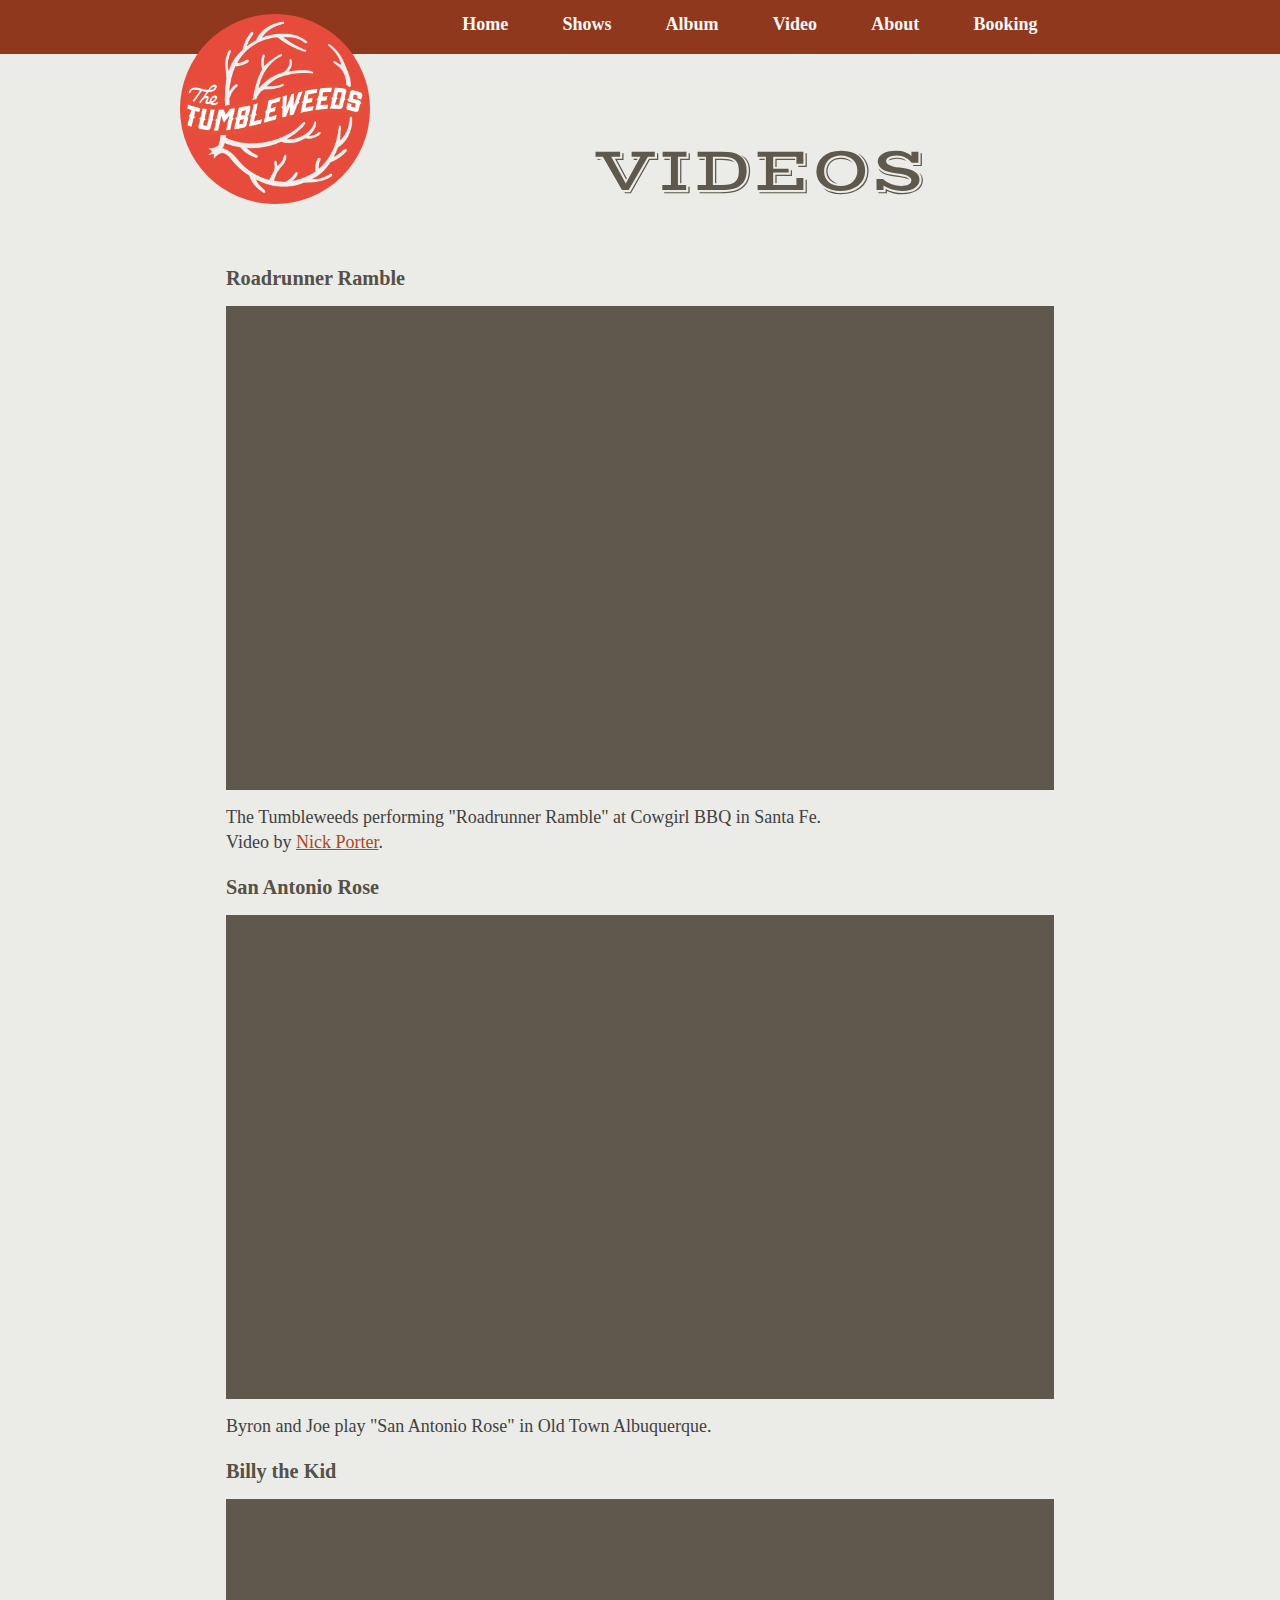
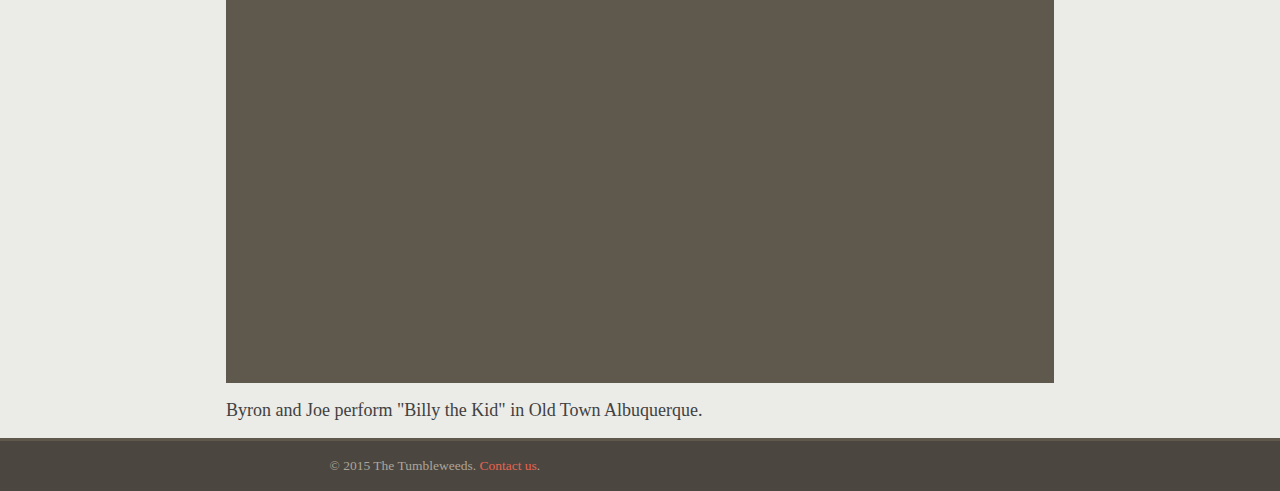
<file: video.html>
<!doctype html>
<html lang="en">
    <head>

        <meta charset="utf-8" />
        <meta http-equiv='X-UA-Compatible' content='IE=edge'>
        <meta name='viewport' content='width=device-width, initial-scale=1.0, maximum-scale=1.0'>

        <!-- Title block allowing child pages to override -->
        <title>The Tumbleweeds</title>
        <link rel="shortcut icon" type="image/ico" href="/favicon.ico" />
        <!-- Styles -->
        <link href='http://fonts.googleapis.com/css?family=Vast+Shadow' rel='stylesheet' type='text/css'>

        <script src="//use.edgefonts.net/bitter:n4,i4,n7.js"></script>  
        <link href="assets/css/style.min.css" rel="stylesheet" type="text/css" media="all"/>
        <!-- Style block allowing child pages to inject their own styles -->
        
        
    </head>
    <body>
        <header class="wrapper-masthead">
            <!-- Include -->
            <nav class="nav-wrap nav-collapse">
		<div class="nav-menu-basic-left" id="basic-left">
			<ul class="nav-basic-left container">
<li><a href="index.html">Home</a></li>
<li><a href="shows.html">Shows</a></li>
<li><a href="music.html">Album</a></li>
<li><a href="video.html">Video</a></li>
<li><a href="about.html">About</a></li>
<li><a href="contact.html">Booking</a></li>
			</ul>
		</div>
		<a class="nav-toggle-basic-left" data-nav-toggle="#basic-left" href="#">Menu</a>
		<div class="container">
			<a class="logo logo-basic-left" href="index.html"><img src="assets/img/tw-logo.png" alt="The Tumbleweeds" /></a>
			
		</div>
	</nav>
            </header>

        <main id="main">        
            <div class="container">
            <!-- Content block, child page inject content -->
             

<h1>Videos</h1>



    	<h4>Roadrunner Ramble</h4>
		<div class="video-box">
		<iframe src="//player.vimeo.com/video/42521977" width="100%" height="auto" frameborder="0" webkitallowfullscreen mozallowfullscreen allowfullscreen></iframe></div><p>The Tumbleweeds performing "Roadrunner Ramble" at Cowgirl BBQ in Santa Fe.<br/>Video by <a href="http://vimeo.com/porternick">Nick Porter</a>.</p>


		
		<h4>San Antonio Rose</h4>
		<div class="video-box"><iframe width="100%" height="auto" src="//www.youtube.com/embed/ZEgJCGg2Uog" frameborder="0" allowfullscreen></iframe></div>
		<p>Byron and Joe play "San Antonio Rose" in Old Town Albuquerque.</p>


    	<h4>Billy the Kid</h4>
		<div class="video-box"><iframe width="100%" height="auto" src="//www.youtube.com/embed/G7z_5xaPBWw" frameborder="0" allowfullscreen></iframe></div>
		<p>Byron and Joe perform "Billy the Kid" in Old Town Albuquerque.</p>



        </div>
        </main>

        <header class="wrapper-footer">
            <!-- Include -->
            <div class="container">
<p>&copy; 2015 The Tumbleweeds. <a href="contact.html">Contact us</a>.</p>
</div>
            </header>
        <!-- Script block allowing child pages to inject their own scripts -->
        
        
            <!--<script src="//ajax.googleapis.com/ajax/libs/jquery/1.11.0/jquery.min.js"></script>-->
       
        <script src="/assets/js/scripts.min.js"></script>
        <script>
            astro.init({
                toggleActiveClass: 'active',
                navActiveClass: 'active',
                initClass: 'js-astro',
                callbackBefore: function () {},
                callbackAfter: function () {}
            });
        </script>

        <script>
            rightHeight.init({
                callbackBefore: function () {},
                callbackAfter: function () {}
            });
        </script>

</script>
    </body>
</html>
</file>
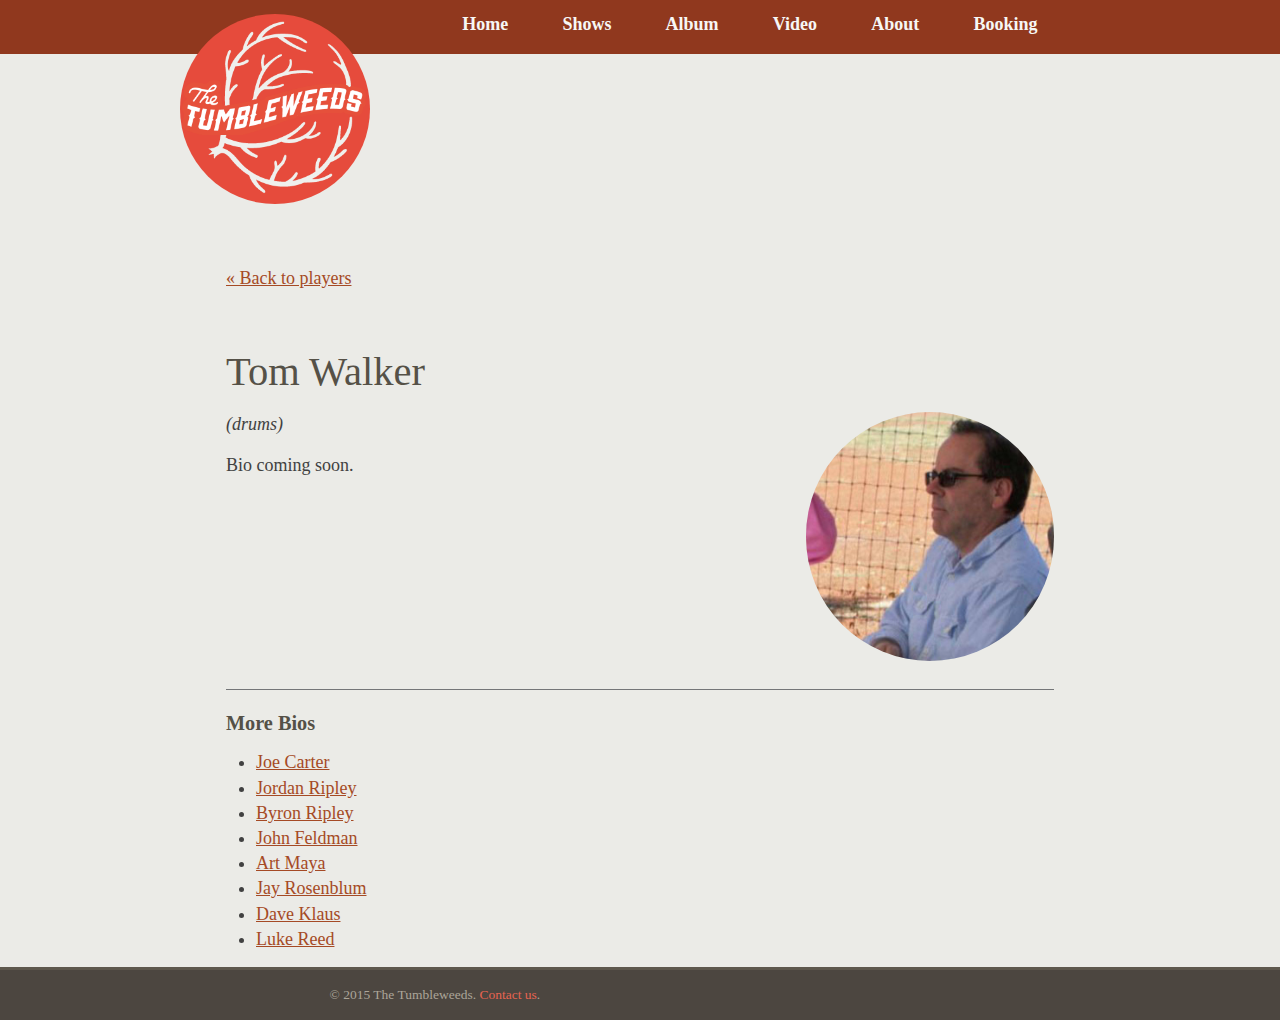
<file: walker.html>
<!doctype html>
<html lang="en">
    <head>

        <meta charset="utf-8" />
        <meta http-equiv='X-UA-Compatible' content='IE=edge'>
        <meta name='viewport' content='width=device-width, initial-scale=1.0, maximum-scale=1.0'>

        <!-- Title block allowing child pages to override -->
        <title>Tom Walker | The Tumbleweeds</title>
        <link rel="shortcut icon" type="image/ico" href="/favicon.ico" />
        <!-- Styles -->
        <link href='http://fonts.googleapis.com/css?family=Vast+Shadow' rel='stylesheet' type='text/css'>

        <script src="//use.edgefonts.net/bitter:n4,i4,n7.js"></script>  
        <link href="assets/css/style.min.css" rel="stylesheet" type="text/css" media="all"/>
        <!-- Style block allowing child pages to inject their own styles -->
        
        
    </head>
    <body>
        <header class="wrapper-masthead">
            <!-- Include -->
            <nav class="nav-wrap nav-collapse">
		<div class="nav-menu-basic-left" id="basic-left">
			<ul class="nav-basic-left container">
<li><a href="index.html">Home</a></li>
<li><a href="shows.html">Shows</a></li>
<li><a href="music.html">Album</a></li>
<li><a href="video.html">Video</a></li>
<li><a href="about.html">About</a></li>
<li><a href="contact.html">Booking</a></li>
			</ul>
		</div>
		<a class="nav-toggle-basic-left" data-nav-toggle="#basic-left" href="#">Menu</a>
		<div class="container">
			<a class="logo logo-basic-left" href="index.html"><img src="assets/img/tw-logo.png" alt="The Tumbleweeds" /></a>
			
		</div>
	</nav>
            </header>

        <main id="main">        
            <div class="container">
            <!-- Content block, child page inject content -->
             

<h1>&nbsp;</h1>

<p><a href="about.html#players">&laquo; Back to players</a></p>

<div class="bio">
<h2>Tom Walker</h2>
<em>(drums)</em>
<img class="profile-img" src="assets/img/tom-bio.jpg" alt="Tom Walker"/>
<p>Bio coming soon.</p>
</div>

<div id="players">
<h4>More Bios</h4>
    <ul>
        <li><a href="about.html#joe">Joe Carter</a></li>
        <li><a href="about.html#jordan">Jordan Ripley</a></li>
        <li><a href="about.html#byron">Byron Ripley</a></li>
        <li><a href="feldman.html">John Feldman</a></li>
        <li><a href="maya.html">Art Maya</a></li>
        <li><a href="rosenblum.html">Jay Rosenblum</a></li>
        <li><a href="klaus.html">Dave Klaus</a></li>
        <li><a href="reed.html">Luke Reed</a></li>
    </ul>
</div>



        </div>
        </main>

        <header class="wrapper-footer">
            <!-- Include -->
            <div class="container">
<p>&copy; 2015 The Tumbleweeds. <a href="contact.html">Contact us</a>.</p>
</div>
            </header>
        <!-- Script block allowing child pages to inject their own scripts -->
        
        
            <!--<script src="//ajax.googleapis.com/ajax/libs/jquery/1.11.0/jquery.min.js"></script>-->
       
        <script src="/assets/js/scripts.min.js"></script>
        <script>
            astro.init({
                toggleActiveClass: 'active',
                navActiveClass: 'active',
                initClass: 'js-astro',
                callbackBefore: function () {},
                callbackAfter: function () {}
            });
        </script>

        <script>
            rightHeight.init({
                callbackBefore: function () {},
                callbackAfter: function () {}
            });
        </script>

</script>
    </body>
</html>
</file>
<file: assets/css/style.min.css>
.bio:after,.bio:before,.clearfix:after,.clearfix:before,.container:after,.container:before,.row:after,.row:before,span.gigpress-info-item:after,span.gigpress-info-item:before{content:" ";display:table}.bio:after,.clearfix:after,.container:after,.row:after,span.gigpress-info-item:after{clear:both}html{-ms-text-size-adjust:100%}body{margin:0}article,aside,details,figcaption,figure,footer,header,hgroup,main,menu,nav,section,summary{display:block}audio,canvas,progress,video{display:inline-block;vertical-align:baseline}audio:not([controls]){display:none;height:0}[hidden],template{display:none}a{background-color:transparent}a:active,a:hover{outline:0}dfn{font-style:italic}mark{background:#ff0;color:#000}small{font-size:80%}sub,sup{font-size:75%;line-height:0;position:relative;vertical-align:baseline}sup{top:-.5em}sub{bottom:-.25em}img{border:0}svg:not(:root){overflow:hidden}figure{margin:1em 40px}hr{-moz-box-sizing:content-box;box-sizing:content-box}pre{overflow:auto}code,kbd,pre,samp{font-family:monospace,monospace;font-size:1em}button,input,optgroup,select,textarea{color:inherit;font:inherit;margin:0}button{overflow:visible}button,select{text-transform:none}button,html input[type=button],input[type=reset],input[type=submit]{-webkit-appearance:button;cursor:pointer}button[disabled],html input[disabled]{cursor:default}button::-moz-focus-inner,input::-moz-focus-inner{border:0;padding:0}input{line-height:normal}input[type=checkbox],input[type=radio]{box-sizing:border-box;padding:0}input[type=number]::-webkit-inner-spin-button,input[type=number]::-webkit-outer-spin-button{height:auto}input[type=search]{-webkit-appearance:textfield;-moz-box-sizing:content-box;-webkit-box-sizing:content-box;box-sizing:content-box}input[type=search]::-webkit-search-cancel-button,input[type=search]::-webkit-search-decoration{-webkit-appearance:none}fieldset{border:1px solid silver;margin:0 2px;padding:.35em .625em .75em}legend{border:0;padding:0}textarea{overflow:auto}optgroup{font-weight:700}table{border-collapse:collapse;border-spacing:0}td,th{padding:0}html{font-family:bitter,Georgia,serif;font-weight:400;color:#555147;background-color:#EBEBE7;-webkit-font-smoothing:antialiased;-webkit-text-size-adjust:none}body,html{height:100%;font-size:1em;line-height:1.25}body{background:#EBEBE7;font-family:bitter,Georgia,serif;color:#414141;font-size:16px;line-height:1.375}h1,h2,h3,h4,h5,h6{font-family:bitter,Georgia,serif;color:#555147;font-weight:400;line-height:1em;margin:1em 0 15px;padding:0}h1{font-size:2em;line-height:1.25em}h1 a{color:inherit}h2{font-size:1.625em;line-height:1.15384615em}h3{font-size:1.375em;line-height:1.13636364em}h4{font-size:1.25em;line-height:1.11111111em}h5{color:#747678;font-size:1.125em}h6{color:#747678;text-transform:uppercase;font-size:16px}p{margin:15px 0}a{color:#A54A25;cursor:pointer}a:active,a:hover{color:#EB9728}ol,ul{margin:15px 0;padding-left:30px}ul{list-style-type:disc}ol{list-style-type:decimal}ol ol,ol ul,ul ol,ul ul{margin:0}ol ul,ul ul{list-style-type:circle}em,i{font-style:italic}b,strong{font-weight:700}blockquote{margin:1.8em 0 0;border-left:2px solid #747678;padding:0 1em;color:#747678;font-size:22px;font-style:italic}blockquote,q{quotes:none}blockquote:after,blockquote:before,q:after,q:before{content:'';content:none}figure{margin-bottom:1.24em}figcaption{font-family:bitter,Georgia,serif;color:#747678}.grid-dynamic figcaption,.player figcaption{text-align:center}.thumb{width:40%;height:auto;float:left;margin-right:.75em}abbr[title],dfn[title]{color:#747678;border-bottom:1px dashed #747678;cursor:help}a,ins,u{text-decoration:none}ins{border-bottom:1px solid}samp{background-color:#747678;padding:.25em;opacity:.8}aside{width:100%;text-align:left}button,input,label,option,select,textarea{cursor:pointer}.text-input:active,.text-input:focus,textarea:active,textarea:focus{cursor:text;outline:0}.overflow-container,pre,table{overflow-y:scroll}.aspect-ratio{height:0;padding-top:56.25%;position:relative}.aspect-ratio--object{bottom:0;height:100%;left:0;position:absolute;right:0;top:0;width:100%;z-index:100}a img{border:none;background:0 0}a:hover img{border:none;background:0 0;opacity:.8;filter:alpha(opacity=80)}img{max-width:100%}::-moz-selection{color:#414141;background:#c2bdb5}::selection{color:#414141;background:#c2bdb5}hr{background:0 0;border:1px solid #FFF;border-bottom:1px solid #747678;width:100%;margin:0 auto;margin-top:1em;margin-bottom:1.5em;height:2px;padding:0 1em .5em}.container{max-width:46em;width:94%;margin-left:auto;margin-right:auto}.row{margin-left:-1.4%;margin-right:-1.4%}.grid-dynamic,.grid-fourth,.grid-full,.grid-half,.grid-third,.grid-three-fourths,.grid-two-thirds,.player{float:left;width:100%;padding-left:1.4%;padding-right:1.4%}.grid-flip{float:right}@media (min-width:18em){.row-start-xsmall .grid-fourth{width:22%}.row-start-xsmall .grid-third{width:30%}.row-start-xsmall .grid-half{width:47%}.row-start-xsmall .grid-two-thirds{width:64%}.row-start-xsmall .grid-three-fourths{width:73%}.row-start-xsmall .grid-full{width:100%}}@media (min-width:25em){.row-start-small .grid-fourth{width:22%}.row-start-small .grid-third{width:30%}.row-start-small .grid-half{width:47%}.row-start-small .grid-two-thirds{width:64%}.row-start-small .grid-three-fourths{width:73%}.row-start-small .grid-full{width:100%}}@media (min-width:37em){.grid-fourth{width:22%}.grid-third{width:30%}.grid-half{width:47%}.grid-two-thirds{width:64%}.grid-three-fourths{width:73%}.grid-full{width:100%}.offset-fourth{margin-left:22%}.offset-third{margin-left:30%}.offset-half{margin-left:47%}.offset-two-thirds{margin-left:64%}.offset-three-fourths{margin-left:73%}.offset-full{margin-left:100%}}@media (min-width:37em){.grid-dynamic,.player{width:47%}}@media (min-width:47.5em){.grid-dynamic,.player{width:30%}}.wrapper-masthead{padding-top:1px;background-color:#E4503B;border-bottom:1px solid #A54A25}@media screen and (min-width:47.5em){.wrapper-masthead{background-color:#EBEBE7;border-bottom:1px solid #EBEBE7;height:75px;max-height:75px}}.logo{width:64%;padding-bottom:.5em;background-image:url(../img/tw-sm-bg.png);background-size:contain;background-repeat:no-repeat}@media screen and (min-width:47.5em){.logo{margin-top:-40px;margin-left:-1%;z-index:10001;background-color:#E4503B;width:190px;height:190px;border-radius:100%;padding:0;background-image:url(../img/tw-wide-bg.png);background-size:contain;background-repeat:no-repeat}}@media screen and (min-width:64em){.logo{margin-left:-5.5%}}@media screen and (min-width:47.5em){.logo img{margin-top:34%;margin-bottom:34%;width:240px;height:auto;z-index:10002}}.description{padding:1em .3em;font-size:.8em;color:#fff0c7}@media screen and (min-width:47.5em){.description{font-size:1em}}@media (max-width:37em){.wrapper-masthead{border-top:3px solid #414141}}.nav-menu-basic-left{margin-top:-18px;background-color:#90381E;position:relative}.logo-basic-left{display:inline-block;color:#FFF;margin-bottom:calc-em(8px);text-decoration:none;position:relative}.logo-basic-left:hover{color:#414141;text-decoration:none}.nav-basic-left{list-style:none;margin:0 calc-em(-8px);padding:0}.nav-basic-left>li{display:inline-block;font-weight:700;text-align:center;float:none;margin-left:8px;margin-right:30px}.nav-basic-left>li>a{color:#f7f7f5}.nav-basic-left>li>a:hover{color:#FFDF85}.nav-basic-left>li.active>a{background-color:#414141}.nav-toggle-basic-left{display:none;visibility:hidden;color:#FFF;font-size:1.2em;font-weight:700;text-transform:uppercase;background-color:#414141;padding:.5em 1em;min-width:42px}.nav-toggle-basic-left:hover{color:#FFDF85;background-color:#262626}@media (max-width:37em){.nav-menu-basic-left{margin-top:-1px;border-bottom:3px solid #414141}.nav-basic-left>li{margin-bottom:8px;font-size:2em;margin-left:0;margin-right:0}.js-astro .nav-collapse .nav-toggle-basic-left{display:block;visibility:visible;float:right}.js-astro .nav-collapse .nav-menu-basic-left{max-height:0;overflow:hidden;transition:all .5s ease-in}.js-astro .nav-collapse .nav-menu-basic-left.active{max-height:999em}.js-astro .nav-collapse .nav-menu-basic-left li{display:block;width:100%;padding-top:calc-em(4px);padding-bottom:calc-em(4px);box-sizing:border-box}}@media (min-width:37em){.nav-menu-basic-left{padding-top:.8em;padding-bottom:1px}}@media (min-width:47.5em){.nav-basic-left{text-align:right}.nav-basic-left>li{margin-right:0;margin-left:4%}}@media (min-width:64em){.nav-basic-left>li{margin-right:2%}}#main h1{font-family:"Vast Shadow",Rockwell,"Courier Bold",Courier,Impact,Haettenschweiler,"Franklin Gothic Bold",Charcoal,"Helvetica Inserat","Bitstream Vera Sans Bold","Arial Black","sans serif";text-transform:uppercase;text-align:center;color:#5E584D;margin-bottom:1em}@media screen and (min-width:47.5em){#main h1{margin-left:240px}}#main a{text-decoration:underline}.wrapper-footer{padding-top:1px;background-color:#4C4640;border-top:3px solid #5E584D;color:#aba599;font-size:.75em}.wrapper-footer a{color:#e76451}.wrapper-footer a:hover{color:#EB9728}.video-box{background:#5E584D;position:relative;padding-bottom:56.25%;padding-top:1em;height:0;overflow:hidden}.video-box embed,.video-box iframe,.video-box object{position:absolute;top:0;right:0;left:0;width:100%;height:100%;z-index:100}#slidy-container{width:98%;margin:0 auto;box-shadow:0 0 12px rgba(0,0,0,.4)}#slidy-quote-container{width:100%;margin:0 auto}.circular,.profile-img{border-radius:100%}.bio{padding-bottom:.7em;border-bottom:1px #747678 solid}.profile-img{width:100%;max-width:333px;max-height:333px}@media (min-width:25em){.profile-img{width:40%;height:auto;float:right;margin-left:.9em;margin-bottom:.9em}}@media (min-width:47.5em){.profile-img{width:30%}}.player{font-size:.89em;margin-top:1em;margin-bottom:1em}input{margin-top:.75em}.button{display:inline-block;font-size:15px;background-color:#A54A25;color:#EBEBE7;font-family:"Helvetica Neue",Helvetica,Arial,sans-serif;border-radius:6px;border:1px solid #90381E;padding:8px 11px;line-height:1.2;font-weight:400}.button:hover{background-color:#90381E}span.gigpress-artist-subscriptions{margin-left:5px;float:right}.gigpress-menu-container{padding:5px 0;text-align:right}.gigpress-table{font-family:"Helvetica Neue",Helvetica,Arial,sans-serif;font-size:.85em;width:100%;border:none;border-collapse:collapse;background-color:#414141;color:#EBEBE7;border-top:1px solid #747678;margin:.5em 0 1em}.gigpress-table a{color:#FFDF85}.gigpress-table a:hover{color:#EB9728}tr.gigpress-header th{font-weight:700;font-family:bitter,Georgia,serif}.gigpress-table th{padding:6px 8px;vertical-align:middle;text-align:left;border-bottom:1px solid #747678}th.gigpress-heading{background-color:#535353;border-bottom:1px solid #747678;font-weight:700;font-family:bitter,Georgia,serif}th.gigpress-heading h1,th.gigpress-heading h2,th.gigpress-heading h3,th.gigpress-heading h4,th.gigpress-heading h5{margin:0}.gigpress-table td{padding:6px 8px;vertical-align:middle;text-align:left}.gigpress-row td{border-bottom:1px solid #747678}tr.gigpress-tour td{background-color:#505050}tr.gigpress-divider.gigpress-row td{border-top:2px solid #747678}tr.gigpress-info td{font-size:90%;color:#EBEBE7;border-bottom:1px solid #747678}tr.gigpress-info td.description{visibility:visible!important}tr.cancelled span.gigpress-info-item,tr.cancelled span.gigpress-info-label,tr.gigpress-info.cancelled,tr.gigpress-row.cancelled{color:#A54A25}span.gigpress-info-label{color:#EBEBE7;font-weight:700}a.gigpress-tickets-link{font-weight:700;text-transform:uppercase;padding:1px 3px;background:#EB9728;color:#FFF;border:none}a.gigpress-tickets-link:hover{background-color:#414141;color:#EB9728}strong.gigpress-cancelled,strong.gigpress-soldout{text-transform:uppercase;font-weight:700;padding:1px 3px;background:#E4503B;color:#FFF;border:none}a.gigpress-address{color:#d4d4cb}td.gigpress-links-cell{vertical-align:top}.gigpress-calendar-add{position:relative}a.gigpress-links-toggle{display:block;text-indent:-9999px;width:11px;height:11px;background:transparent url(../images/calendar-toggle.png) no-repeat left top;cursor:pointer}a.gigpress-links-toggle:hover{background-position:-11px 0}a.gigpress-link-active{background-position:-33px}a.gigpress-link-active:hover{background-position:-22px}div.gigpress-calendar-links{display:none;position:absolute;left:20px;top:-1.2em;width:15em;padding-left:7px;background:transparent url(../images/calendar-links-bg.png) no-repeat left center}.gigpress-calendar-links-inner{background-color:#F3F3F3;padding:6px 8px;font-size:11px;line-height:16px;border:1px solid #CCC;border-width:1px 1px 1px 0}div.gigpress-calendar-links span{display:block}p.gigpress-subscribe{text-align:left;color:#999}p.gigpress-subscribe a{display:inline-block;text-indent:-9999px;width:12px;margin:0 3px}a.gigpress-rss,a.gigpress-rss:hover{background:transparent url(../images/feed-icon-12x12.png) no-repeat left center}a.gigpress-ical,a.gigpress-ical:hover{background:transparent url(../images/icalendar-icon.gif) no-repeat left center}span.gigpress-list-tour-heading{font-weight:700;font-size:110%}span.gigpress-sidebar-date{font-weight:700;display:block}ul.gigpress-listing a.gigpress-tickets-link,ul.gigpress-listing strong.gigpress-soldout{display:block}ul.gigpress-related-show{margin:0 0 2em}ul.gigpress-related-show li,ul.gigpress-related-show ul{list-style:none outside none;margin:0;padding:0}.gigpress-related-label{font-weight:700}.hide{display:none}abbr{border:none;text-decoration:none;font-size:100%}.hero{font-size:1.125em;color:#5E584D;font-style:italic}@media screen and (min-width:47.5em){.hero{margin-left:250px}}.quote{background-color:#90381E;color:#FFF;padding:.25em .5em}.quote blockquote{margin-top:1em;color:#FFF;font-size:1em;border-left:2px #E4503B solid}.quote figcaption{margin-top:1em;margin-bottom:.5em;text-align:center;color:#c2bdb5}@media (min-width:37em){h1{font-size:2.5em;line-height:1.125em}}@media (min-width:47.5em){h1{font-size:3em;line-height:1.05em}h2{font-size:2em;line-height:1.25em}h3{font-size:1.5em;line-height:1.25em}h4{font-size:1.125em;line-height:1.22222222em}}@media (min-width:64em){body{font-size:18px;line-height:1.4}h1{font-size:3.5em;line-height:1em}h2{font-size:2.25em}h3{font-size:1.75em}h4{font-weight:700}}
</file>
